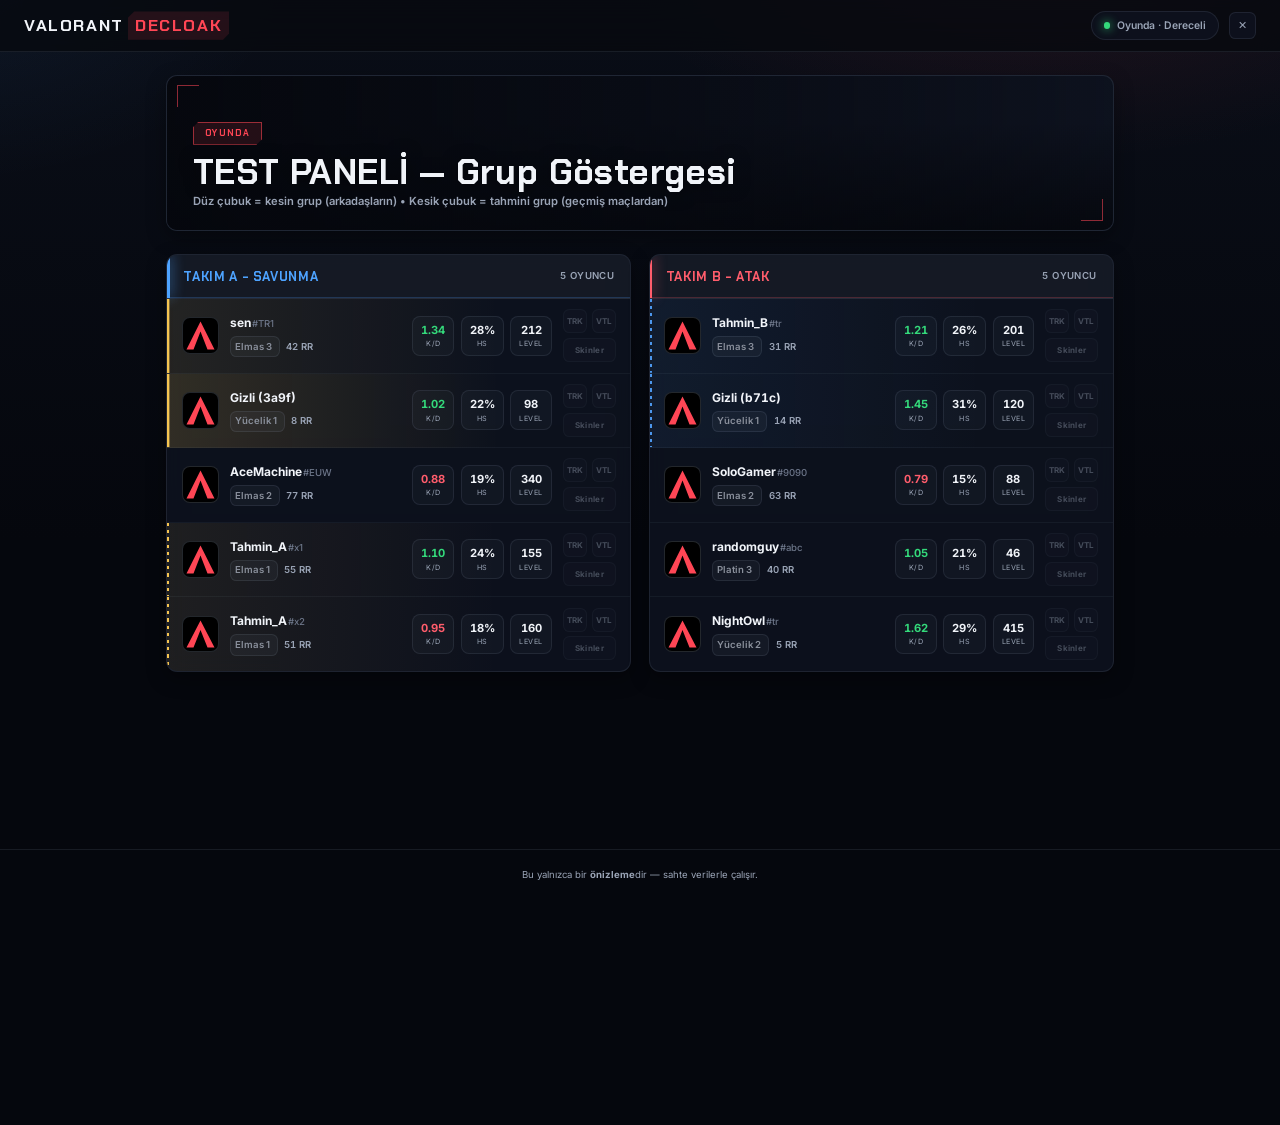
<file: web/test_panel.html>
<!DOCTYPE html>
<html lang="tr">
<head>
  <meta charset="UTF-8" />
  <meta name="viewport" content="width=device-width, initial-scale=1.0" />
  <title>Decloak — Test Paneli (Grup Göstergesi)</title>
  <link rel="preconnect" href="https://fonts.googleapis.com" />
  <link rel="preconnect" href="https://fonts.gstatic.com" crossorigin />
  <link href="https://fonts.googleapis.com/css2?family=Inter:wght@400;500;600;700;800&family=Chakra+Petch:wght@500;600;700&display=swap" rel="stylesheet" />
  <link rel="stylesheet" href="style.css?v=13" />
</head>
<body>
  <div class="bg-glow"></div>

  <header class="topbar">
    <div class="brand">
      <span class="brand-mark">VALORANT</span><span class="brand-accent">DECLOAK</span>
    </div>
    <div class="topbar-right">
      <div class="status-pill">
        <span id="status-dot" class="dot live"></span>
        <span id="status-text">Oyunda · Dereceli</span>
      </div>
      <button id="quit-btn" class="quit" title="Kapat">✕</button>
    </div>
  </header>

  <main class="container">
    <section id="hero" class="hero">
      <div class="hero-overlay"></div>
      <div class="hero-frame" aria-hidden="true"></div>
      <div class="hero-content">
        <span id="state-badge" class="state-badge">Oyunda</span>
        <h1 id="map-name" class="map-name">TEST PANELİ — Grup Göstergesi</h1>
        <div id="mode-name" class="mode-name">Düz çubuk = kesin grup (arkadaşların) • Kesik çubuk = tahmini grup (geçmiş maçlardan)</div>
      </div>
    </section>

    <div id="teams" class="teams"></div>
  </main>

  <footer class="foot">
    <span class="lan-info">Bu yalnızca bir <b>önizleme</b>dir — sahte verilerle çalışır.</span>
  </footer>
  <div id="toast" class="toast"></div>

  <script>
  "use strict";
  // Gerçek panelle aynı renk paleti ve kenar-parıltısı mantığı.
  const PARTY_COLORS = ["#f5c451", "#4c97ed", "#43d17a", "#e0658a", "#b07cf0", "#5ad1cd"];
  const T = { players: "oyuncu" };
  const esc = (s) => String(s == null ? "" : s).replace(/[&<>"]/g, (c) =>
    ({ "&": "&amp;", "<": "&lt;", ">": "&gt;", '"': "&quot;" }[c]));

  let TIERS = {};
  async function loadTiers() {
    try {
      const j = await (await fetch("https://valorant-api.com/v1/competitivetiers")).json();
      j.data[j.data.length - 1].tiers.forEach((t) => {
        TIERS[t.tier] = { color: "#" + (t.color ? t.color.slice(0, 6) : "8a909c"), icon: t.smallIcon };
      });
    } catch (e) {}
  }
  const RANKS = ["Unranked","Unranked","Unranked","Demir 1","Demir 2","Demir 3","Bronz 1","Bronz 2","Bronz 3","Gümüş 1","Gümüş 2","Gümüş 3","Altın 1","Altın 2","Altın 3","Platin 1","Platin 2","Platin 3","Elmas 1","Elmas 2","Elmas 3","Yücelik 1","Yücelik 2","Yücelik 3","Immortal 1","Immortal 2","Immortal 3","Radyant"];
  function rankInfo(idx){ const t=TIERS[idx]; return { name: RANKS[idx]||"?", color: t?t.color:"#8a909c", icon: t?t.icon:null }; }
  function splitName(full){ if(!full) return {name:"?",tag:""}; const i=full.lastIndexOf("#"); return i<0?{name:full,tag:""}:{name:full.slice(0,i),tag:full.slice(i)}; }
  function chip(value,label,cls){ if(value==null||value==="") return ""; return `<div class="chip"><span class="v ${cls||""}">${esc(value)}</span><span class="l">${esc(label)}</span></div>`; }

  function partyColor(p){ const n=parseInt(p.partyNumber,10); return (!n||n<=0)?null:PARTY_COLORS[(n-1)%PARTY_COLORS.length]; }
  function predictedColor(p){ const n=parseInt(p.predictedParty,10); return (!n||n<=0)?null:PARTY_COLORS[(n-1)%PARTY_COLORS.length]; }

  const VLOGO = "data:image/svg+xml,%3Csvg xmlns='http://www.w3.org/2000/svg' viewBox='0 0 300 300'%3E%3Cpolygon points='150,30 270,270 210,270 150,115 90,270 30,270' fill='%23FF4655'/%3E%3C/svg%3E";
  function playerRowHTML(p,isSelf){
    const pc = partyColor(p);
    const pp = pc ? null : predictedColor(p);
    const edgeColor = pc || pp;
    const edgeClass = isSelf ? "" : (pc ? " party" : pp ? " party-pred" : "");
    const ri = rankInfo(p.rank||0);
    const {name,tag} = splitName(p.name);
    const rankImg = ri.icon?`<img src="${ri.icon}" alt="">`:"";
    const rrHtml = (p.rr===0||p.rr)?`<span class="rr">${parseInt(p.rr,10)} RR</span>`:"";
    const kdNum = parseFloat(p.kd);
    const kdCls = isNaN(kdNum)?"":(kdNum>=1?"good":"bad");
    return `
    <div class="player${isSelf?" self":""}${edgeClass}"${edgeColor&&!isSelf?` style="--pc:${edgeColor}"`:""}>
      <div class="avatar"><img src="${VLOGO}" alt=""></div>
      <div class="pmain">
        <div class="nmeta"><span class="nick">${esc(name)}</span><span class="tag">${esc(tag)}</span></div>
        <div class="rankline">
          <span class="rank-badge" style="color:${ri.color}">${rankImg}${esc(ri.name)}</span>
          ${rrHtml}
        </div>
      </div>
      <div class="stats">
        ${chip(p.kd,"K/D",kdCls)}${chip(p.headshotPercentage!=null?p.headshotPercentage+"%":null,"HS")}${chip(p.level,"level")}
      </div>
      <div class="acts">
        <a href="#" onclick="return false" title="Tracker">TRK</a>
        <a href="#" onclick="return false" title="VTL">VTL</a>
        <button type="button" class="skins-btn" title="Skinler">Skinler</button>
      </div>
    </div>`;
  }
  function teamCardHTML(title,cls,players,selfId){
    const rows = players.map((p)=>playerRowHTML(p,p.id===selfId)).join("");
    return `<div class="team-card ${cls}">
      <div class="team-head"><span class="team-title">${esc(title)}</span><span class="team-count">${players.length} ${esc(T.players)}</span></div>
      ${rows}
    </div>`;
  }

  // --- SAHTE VERİ ---
  // partyNumber  : presence ile KESİN tespit (yalnızca sen + arkadaşların) -> düz çubuk
  // predictedParty: geçmiş maç birlikteliğinden TAHMİN -> kesik çubuk
  const SELF = "p1";
  const teamA = [
    { id:"p1", name:"sen#TR1",        rank:20, rr:42, kd:"1.34", headshotPercentage:28, level:212, partyNumber:1, predictedParty:0 },
    { id:"p2", name:"Gizli (3a9f)",   rank:21, rr:8,  kd:"1.02", headshotPercentage:22, level:98,  partyNumber:1, predictedParty:0 },
    { id:"p3", name:"AceMachine#EUW", rank:19, rr:77, kd:"0.88", headshotPercentage:19, level:340, partyNumber:0, predictedParty:0 },
    { id:"p4", name:"Tahmin_A#x1",    rank:18, rr:55, kd:"1.10", headshotPercentage:24, level:155, partyNumber:0, predictedParty:1 },
    { id:"p5", name:"Tahmin_A#x2",    rank:18, rr:51, kd:"0.95", headshotPercentage:18, level:160, partyNumber:0, predictedParty:1 },
  ];
  const teamB = [
    { id:"e1", name:"Tahmin_B#tr",    rank:20, rr:31, kd:"1.21", headshotPercentage:26, level:201, partyNumber:0, predictedParty:2 },
    { id:"e2", name:"Gizli (b71c)",   rank:21, rr:14, kd:"1.45", headshotPercentage:31, level:120, partyNumber:0, predictedParty:2 },
    { id:"e3", name:"SoloGamer#9090", rank:19, rr:63, kd:"0.79", headshotPercentage:15, level:88,  partyNumber:0, predictedParty:0 },
    { id:"e4", name:"randomguy#abc",  rank:17, rr:40, kd:"1.05", headshotPercentage:21, level:46,  partyNumber:0, predictedParty:0 },
    { id:"e5", name:"NightOwl#tr",    rank:22, rr:5,  kd:"1.62", headshotPercentage:29, level:415, partyNumber:0, predictedParty:0 },
  ];

  (async function(){
    await loadTiers();
    const teams = document.getElementById("teams");
    teams.className = "teams";
    teams.innerHTML =
      teamCardHTML("Takım A - Savunma","blue",teamA,SELF) +
      teamCardHTML("Takım B - Atak","red",teamB,SELF);
  })();
  </script>
</body>
</html>
</file>
<file: web/style.css>
/* =========================================================================
   Valorant Decloak — "Taktiksel Yayın HUD'u" tasarım sistemi
   Data-dense scoreboard omurgası + Valorant'ın açısal HUD dili.
   Erişilebilir (WCAG AA hedefi), performanslı (transform/opacity animasyon).
   ========================================================================= */

:root {
  /* --- marka aksanı (Valorant kimliği) --- */
  --accent: #ff4655;
  --accent-bright: #ff6b78;
  --accent-soft: rgba(255, 70, 85, .12);
  --accent-line: rgba(255, 70, 85, .55);

  /* --- katmanlı lacivert-siyah zemin --- */
  --bg: #05070d;
  --bg-2: #0a0e18;
  --surface: #0e1320;          /* opak panel */
  --surface-2: #131a2b;
  --panel: rgba(15, 21, 34, .74);   /* cam panel */
  --panel-head: rgba(255, 255, 255, .03);
  --row-hover: rgba(148, 163, 184, .055);

  /* --- kenarlıklar (slate tabanlı, her iki temada görünür) --- */
  --border: rgba(148, 163, 184, .13);
  --border-strong: rgba(148, 163, 184, .24);

  /* --- metin --- */
  --text: #f1f4f9;
  --muted: #9aa4b6;            /* AA kontrast: ikincil metin/etiketler */
  --dim: #6c7588;              /* yalnızca dekoratif/üçüncül */

  /* --- semantik --- */
  --blue: #4ea3ff;             /* Takım A */
  --red: #ff5d6c;              /* Takım B */
  --green: #34d97b;            /* pozitif */
  --gold: #f5c451;             /* self / peak */

  /* --- elevasyon ölçeği --- */
  --sh-1: 0 1px 2px rgba(0, 0, 0, .4);
  --sh-2: 0 8px 24px rgba(0, 0, 0, .35);
  --sh-3: 0 30px 80px rgba(0, 0, 0, .6);

  --radius: 14px;
  --radius-sm: 10px;
  --radius-xs: 8px;

  --ease: cubic-bezier(.22, 1, .36, 1);
  --dur: .2s;
}

* { box-sizing: border-box; }

/* tüm arayüzü orantılı olarak ~%70 boyutuna küçült (Chromium webview destekli) */
html { zoom: 0.8; }

html, body { height: 100%; }

body {
  margin: 0;
  min-height: 100dvh;
  display: flex;
  flex-direction: column;
  background: var(--bg);
  color: var(--text);
  font-family: "Inter", "Segoe UI", Roboto, Arial, sans-serif;
  font-size: 14px;
  line-height: 1.5;
  -webkit-font-smoothing: antialiased;
  text-rendering: optimizeLegibility;
  overflow-x: hidden;
}

/* tüm sayısal değerler hizalı dursun -> poll'de zıplama yok */
.rr, .chip .v, .team-count, .pc-level, .peak-rr, .nick { font-variant-numeric: tabular-nums; }

/* atmosfer */
.bg-glow {
  position: fixed; inset: 0; z-index: 0; pointer-events: none;
  background:
    radial-gradient(1000px 560px at 82% -12%, rgba(255, 70, 85, .12), transparent 60%),
    radial-gradient(820px 520px at -5% -5%, rgba(78, 163, 255, .08), transparent 55%),
    linear-gradient(180deg, var(--bg-2), var(--bg) 60%);
}

a { color: inherit; }

/* görünür klavye odağı — her etkileşimli öğede */
:where(a, button, [tabindex]):focus-visible {
  outline: 2px solid var(--accent-bright);
  outline-offset: 2px;
  border-radius: var(--radius-xs);
}

/* ============================ üst bar ============================ */
.topbar {
  position: sticky; top: 0; z-index: 20;
  display: flex; align-items: center; justify-content: space-between;
  padding: 14px 30px;
  background: rgba(7, 9, 15, .78);
  backdrop-filter: blur(16px);
  -webkit-backdrop-filter: blur(16px);
  border-bottom: 1px solid var(--border);
}
.brand {
  font-family: "Chakra Petch", sans-serif;
  font-weight: 700; font-size: 21px; letter-spacing: 2px;
  display: flex; align-items: center; gap: 5px;
}
.brand-mark { color: var(--text); }
.brand-accent {
  color: var(--accent);
  /* açısal Valorant chamfer rozeti */
  background: var(--accent-soft);
  padding: 2px 9px;
  clip-path: polygon(8px 0, 100% 0, 100% calc(100% - 8px), calc(100% - 8px) 100%, 0 100%, 0 8px);
}
.topbar-right { display: flex; align-items: center; gap: 12px; }

.status-pill {
  display: flex; align-items: center; gap: 9px;
  padding: 7px 15px; border-radius: 999px;
  background: var(--panel); border: 1px solid var(--border);
  font-weight: 600; color: var(--muted); font-size: 13px;
}
.dot { width: 8px; height: 8px; border-radius: 50%; background: #4a5160; transition: var(--dur); flex-shrink: 0; }
.dot.live { background: var(--green); box-shadow: 0 0 12px var(--green); animation: pulse 1.8s infinite; }
@keyframes pulse { 0%, 100% { opacity: 1; } 50% { opacity: .45; } }

.quit {
  width: 34px; height: 34px; border-radius: var(--radius-xs);
  background: var(--panel); border: 1px solid var(--border);
  color: var(--muted); cursor: pointer; font-size: 14px;
  display: grid; place-items: center;
  transition: var(--dur) var(--ease);
}
.quit:hover { color: #fff; background: var(--accent); border-color: var(--accent); box-shadow: 0 0 16px var(--accent-soft); }

/* ============================ yerleşim ============================ */
.container {
  position: relative; z-index: 1;
  width: 100%; max-width: 1240px; margin: 0 auto;
  padding: 28px; flex: 1 0 auto;
}

/* ============================ hero ============================ */
.hero {
  position: relative; height: 196px; border-radius: var(--radius); overflow: hidden;
  margin-bottom: 28px; border: 1px solid var(--border);
  background: var(--surface) center/cover no-repeat;
  display: flex; align-items: flex-end;
  box-shadow: var(--sh-2);
}
.hero-overlay {
  position: absolute; inset: 0;
  background:
    linear-gradient(90deg, rgba(5, 7, 13, .96) 0%, rgba(5, 7, 13, .6) 52%, rgba(5, 7, 13, .12) 100%),
    linear-gradient(0deg, rgba(5, 7, 13, .9), transparent 70%);
}
/* HUD köşe parantezleri (dekoratif) */
.hero-frame { position: absolute; inset: 12px; pointer-events: none; z-index: 1; }
.hero-frame::before, .hero-frame::after {
  content: ""; position: absolute; width: 26px; height: 26px;
  border: 2px solid var(--accent-line);
}
.hero-frame::before { top: 0; left: 0; border-right: 0; border-bottom: 0; }
.hero-frame::after  { bottom: 0; right: 0; border-left: 0; border-top: 0; }

.hero-content { position: relative; z-index: 2; padding: 26px 32px; }
.state-badge {
  display: inline-block; padding: 5px 14px;
  background: var(--accent-soft); color: var(--accent);
  border: 1px solid var(--accent-line);
  font-family: "Chakra Petch", sans-serif;
  font-weight: 700; font-size: 11px; letter-spacing: 1.6px; text-transform: uppercase;
  clip-path: polygon(7px 0, 100% 0, 100% calc(100% - 7px), calc(100% - 7px) 100%, 0 100%, 0 7px);
}
.map-name {
  font-family: "Chakra Petch", sans-serif; margin: 13px 0 3px;
  font-size: 44px; font-weight: 700; letter-spacing: .5px; line-height: 1;
  text-shadow: 0 2px 18px rgba(0, 0, 0, .55);
}
.mode-name { color: var(--muted); font-weight: 600; font-size: 14px; }

/* ============================ takımlar ============================ */
.teams { display: grid; grid-template-columns: 1fr 1fr; gap: 22px; }
.teams.single { grid-template-columns: 1fr; max-width: 700px; margin: 0 auto; }

.team-card {
  background: var(--panel);
  backdrop-filter: blur(12px); -webkit-backdrop-filter: blur(12px);
  border: 1px solid var(--border); border-radius: var(--radius); overflow: hidden;
  box-shadow: var(--sh-2);
  animation: rise .4s var(--ease) both;
}
@keyframes rise { from { opacity: 0; transform: translateY(12px); } to { opacity: 1; transform: none; } }
/* canlı yenilemelerde aynı konteyner; giriş animasyonunu sustur */
.teams.no-anim .team-card { animation: none; }

.team-head {
  display: flex; align-items: center; justify-content: space-between;
  padding: 15px 20px; position: relative;
  border-bottom: 1px solid var(--border);
  background: var(--panel-head);
}
/* taktiksel sol aksan şeridi */
.team-head::before {
  content: ""; position: absolute; left: 0; top: 0; bottom: 0; width: 3px;
  background: var(--dim);
}
.team-card.blue .team-head::before { background: var(--blue); box-shadow: 0 0 16px var(--blue); }
.team-card.red  .team-head::before { background: var(--red);  box-shadow: 0 0 16px var(--red); }
/* başlık altı ince renkli hairline */
.team-card.blue .team-head { box-shadow: inset 0 -1px 0 rgba(78, 163, 255, .3); }
.team-card.red  .team-head { box-shadow: inset 0 -1px 0 rgba(255, 93, 108, .3); }

.team-title {
  font-family: "Chakra Petch", sans-serif; font-weight: 700; font-size: 16px;
  letter-spacing: .8px; text-transform: uppercase;
}
.team-card.blue .team-title { color: var(--blue); }
.team-card.red  .team-title { color: var(--red); }
.team-count {
  color: var(--muted); font-size: 12px; font-weight: 600;
  text-transform: uppercase; letter-spacing: .5px;
}

/* ============================ oyuncu satırı ============================ */
.player {
  display: grid;
  grid-template-columns: 46px minmax(0, 1fr) auto auto;
  align-items: center; gap: 14px;
  padding: 13px 18px;
  border-bottom: 1px solid rgba(148, 163, 184, .07);
  position: relative; transition: background .15s var(--ease);
}
.player:last-child { border-bottom: none; }
.player:hover { background: var(--row-hover); }
/* grup (premade) üyeleri: kendi satırın gibi sol kenarda renkli parıltı.
   her grubun kendi rengi var (--pc). */
.player.party {
  background: linear-gradient(90deg, color-mix(in srgb, var(--pc) 16%, transparent), transparent 72%);
  box-shadow: inset 3px 0 0 var(--pc);
}
/* tahmini grup: kesik (dashed) sol çubuk + daha soluk arka plan = "kesin değil" */
.player.party-pred {
  background:
    repeating-linear-gradient(to bottom, var(--pc) 0 4px, transparent 4px 9px) left/3px 100% no-repeat,
    linear-gradient(90deg, color-mix(in srgb, var(--pc) 8%, transparent), transparent 72%);
}
.player.self {
  background: linear-gradient(90deg, rgba(245, 196, 81, .1), transparent 72%);
  box-shadow: inset 3px 0 0 var(--gold);
}

.avatar { position: relative; width: 46px; height: 46px; }
.avatar img {
  width: 46px; height: 46px; border-radius: var(--radius-sm); object-fit: cover;
  background: #000; border: 1px solid var(--border-strong);
}
.avatar .ph {
  width: 46px; height: 46px; border-radius: var(--radius-sm);
  background: var(--surface-2) url("data:image/svg+xml,%3Csvg xmlns='http://www.w3.org/2000/svg' viewBox='0 0 300 300'%3E%3Cpolygon points='150,30 270,270 210,270 150,115 90,270 30,270' fill='%23FF4655'/%3E%3C/svg%3E") center/60% no-repeat;
  border: 1px solid var(--border);
}

.pmain { min-width: 0; }
.nmeta { display: inline-flex; align-items: baseline; gap: 1px; cursor: pointer; max-width: 100%; }
.nick { font-weight: 700; font-size: 15px; white-space: nowrap; overflow: hidden; text-overflow: ellipsis; }
.tag { color: var(--dim); font-size: 12px; font-weight: 500; }
.nmeta:hover .nick { color: var(--accent-bright); }

.rankline { display: flex; align-items: center; gap: 8px; margin-top: 5px; }
.rank-badge {
  display: inline-flex; align-items: center; gap: 6px;
  padding: 3px 9px 3px 5px; border-radius: var(--radius-xs);
  background: rgba(148, 163, 184, .06); border: 1px solid var(--border);
  font-size: 12px; font-weight: 600;
}
.rank-badge img { width: 18px; height: 18px; }
.rr { color: var(--muted); font-size: 12px; font-weight: 600; }
.rr.pos { color: var(--green); }
.rr.neg { color: var(--red); }

/* stat çipleri */
.stats { display: flex; gap: 8px; align-items: center; }
.chip {
  display: flex; flex-direction: column; align-items: center; gap: 1px;
  min-width: 52px; padding: 6px 10px; border-radius: var(--radius-sm);
  background: rgba(148, 163, 184, .045); border: 1px solid var(--border);
}
.chip .v { font-weight: 700; font-size: 14px; }
.chip .l { font-size: 9px; color: var(--muted); text-transform: uppercase; letter-spacing: .6px; }
.chip .v.good { color: var(--green); }
.chip .v.bad { color: var(--red); }

/* peak rank: ikon üstte, peak RR altta */
.chip.peak { gap: 3px; padding: 5px 9px; }
.chip.peak .peak-ic { width: 22px; height: 22px; object-fit: contain; }
.chip.peak .peak-rr { font-size: 12px; font-weight: 700; color: var(--gold); }

/* aksiyonlar */
.acts { display: flex; flex-wrap: wrap; gap: 6px; width: 66px; opacity: .4; transition: opacity .15s var(--ease); }
.player:hover .acts { opacity: 1; }
.acts a, .acts .skins-btn {
  display: grid; place-items: center; width: 30px; height: 30px;
  border-radius: var(--radius-xs); background: rgba(148, 163, 184, .05);
  border: 1px solid var(--border);
  color: var(--muted); text-decoration: none; font-size: 10px; font-weight: 700;
  transition: var(--dur) var(--ease);
}
.acts a:hover, .acts .skins-btn:hover { color: #fff; background: var(--accent); border-color: var(--accent); }
.acts .skins-btn {
  flex-basis: 100%; width: 100%; height: 30px; padding: 0;
  cursor: pointer; font-family: inherit; letter-spacing: .4px;
}

/* ============================ skin modalı ============================ */
.skins-modal { position: fixed; inset: 0; z-index: 60; display: none; }
.skins-modal.open { display: block; }
.skins-backdrop {
  position: absolute; inset: 0;
  background: rgba(3, 5, 9, .8); backdrop-filter: blur(7px); -webkit-backdrop-filter: blur(7px);
  animation: fade .22s var(--ease) both;
}
@keyframes fade { from { opacity: 0; } to { opacity: 1; } }
.skins-box {
  position: relative; z-index: 1;
  width: min(1280px, 96vw); max-height: 92vh; margin: 4vh auto 0;
  display: flex; flex-direction: column;
  background: linear-gradient(180deg, var(--surface-2), var(--surface));
  border: 1px solid var(--border-strong); border-radius: var(--radius); overflow: hidden;
  box-shadow: var(--sh-3);
  animation: rise .28s var(--ease) both;
}
.skins-head {
  display: flex; align-items: center; justify-content: space-between;
  padding: 16px 22px; border-bottom: 1px solid var(--border);
  background: var(--panel-head);
}
.skins-title { display: flex; align-items: baseline; gap: 8px; font-family: "Chakra Petch", sans-serif; }
.skins-title .nick { font-size: 22px; font-weight: 700; }
.skins-title .tag { color: var(--dim); font-size: 14px; }
.skins-sub {
  color: var(--accent); font-size: 12px; font-weight: 700;
  letter-spacing: 1.4px; text-transform: uppercase; margin-left: 8px;
}
.skins-close {
  width: 36px; height: 36px; border-radius: var(--radius-xs);
  background: var(--panel); border: 1px solid var(--border);
  color: var(--muted); cursor: pointer; font-size: 15px;
  display: grid; place-items: center;
  transition: var(--dur) var(--ease);
}
.skins-close:hover { color: #fff; background: var(--accent); border-color: var(--accent); }
.skins-body { padding: 22px; overflow: auto; }

.skins-grid { columns: 5 220px; column-gap: 22px; }
@media (max-width: 1100px) { .skins-grid { columns: 3 220px; } }
@media (max-width: 720px)  { .skins-grid { columns: 2 200px; } }
@media (max-width: 480px)  { .skins-grid { columns: 1; } }

.wpn-cat { break-inside: avoid; margin-bottom: 26px; }
.wpn-cat-title {
  font-family: "Chakra Petch", sans-serif; font-weight: 700; font-size: 13px;
  letter-spacing: 1.2px; color: var(--muted); text-transform: uppercase;
  text-align: center; margin-bottom: 10px;
}

.wpn {
  position: relative; margin-bottom: 10px; padding: 14px 12px 8px;
  border-radius: var(--radius-sm); background: rgba(148, 163, 184, .04);
  border: 1px solid var(--border); transition: var(--dur) var(--ease); overflow: hidden;
}
.wpn:hover { background: rgba(148, 163, 184, .07); border-color: var(--border-strong); }
.wpn-art { height: 60px; display: flex; align-items: center; justify-content: center; }
.wpn-skin { max-width: 100%; max-height: 60px; object-fit: contain; filter: drop-shadow(0 2px 6px rgba(0, 0, 0, .5)); }
.wpn-empty { width: 100%; height: 60px; }
.wpn-buddy {
  position: absolute; right: 8px; bottom: 26px; width: 26px; height: 26px;
  object-fit: contain; filter: drop-shadow(0 1px 3px rgba(0, 0, 0, .6));
}
.wpn-name {
  margin-top: 6px; font-size: 11px; font-weight: 700; letter-spacing: .5px;
  color: var(--muted); text-transform: uppercase;
}

/* oyuncu kartı paneli */
.pc-card {
  position: relative; border-radius: var(--radius-sm); overflow: hidden;
  border: 1px solid var(--border-strong); background: var(--bg);
}
.pc-art { display: block; width: 100%; height: auto; }
.pc-art.pc-empty { height: 260px; background: var(--surface-2); }
.pc-level {
  position: absolute; top: 8px; left: 50%; transform: translateX(-50%); z-index: 2;
  padding: 2px 12px; border-radius: 999px;
  background: rgba(5, 7, 13, .84); border: 1px solid var(--gold);
  color: var(--gold); font-weight: 700; font-size: 12px;
}
.pc-pname {
  position: absolute; left: 0; right: 0; bottom: 0; z-index: 2;
  padding: 8px; text-align: center; font-weight: 700; font-size: 14px;
  background: linear-gradient(0deg, rgba(5, 7, 13, .94), transparent);
}

.skins-empty {
  break-inside: avoid; margin-bottom: 26px; padding: 24px;
  border-radius: var(--radius-sm); background: rgba(148, 163, 184, .04); border: 1px solid var(--border);
  color: var(--muted); text-align: center; font-size: 13px; line-height: 1.6;
}

/* ============================ placeholder / yükleme ============================ */
.placeholder { grid-column: 1 / -1; text-align: center; color: var(--muted); padding: 80px 0; }
.placeholder p { margin-top: 18px; font-size: 16px; }
.spinner {
  width: 38px; height: 38px; margin: 0 auto; border-radius: 50%;
  border: 3px solid rgba(148, 163, 184, .12); border-top-color: var(--accent);
  animation: spin 1s linear infinite;
}
@keyframes spin { to { transform: rotate(360deg); } }

/* ============================ toast ============================ */
.toast {
  position: fixed; bottom: 28px; left: 50%; transform: translate(-50%, 14px);
  background: var(--green); color: #06210f; font-weight: 700;
  padding: 10px 20px; border-radius: var(--radius-sm); opacity: 0; pointer-events: none;
  transition: var(--dur) var(--ease); z-index: 50; box-shadow: 0 8px 30px rgba(52, 217, 123, .32);
}
.toast.show { opacity: 1; transform: translate(-50%, 0); }

/* ============================ dil değiştirici ============================ */
.lang-switch {
  position: fixed; right: 18px; bottom: 18px; z-index: 55;
  display: flex; gap: 2px; padding: 4px;
  background: var(--panel); border: 1px solid var(--border);
  border-radius: 999px;
  backdrop-filter: blur(12px); -webkit-backdrop-filter: blur(12px);
  box-shadow: var(--sh-2);
}
.lang-opt {
  border: 0; background: transparent; cursor: pointer;
  color: var(--muted); font-family: "Chakra Petch", sans-serif; font-weight: 700;
  font-size: 12px; letter-spacing: .5px; padding: 6px 13px; border-radius: 999px;
  transition: var(--dur) var(--ease);
}
.lang-opt:hover { color: var(--text); }
.lang-opt.active { background: var(--accent); color: #fff; box-shadow: 0 0 14px var(--accent-soft); }

@media (max-width: 600px) {
  .lang-switch { right: 12px; bottom: 12px; padding: 3px; }
  .lang-opt { padding: 5px 11px; font-size: 11px; }
}

/* ============================ footer ============================ */
.foot {
  position: relative; z-index: 1; flex-shrink: 0;
  text-align: center; color: var(--muted); padding: 22px; font-size: 12px;
  border-top: 1px solid var(--border);
}
.foot .cred { color: var(--accent); text-decoration: none; font-weight: 600; }
.foot .cred:hover { text-decoration: underline; }

/* ============================ lisans hatası ============================ */
.license-error { max-width: 560px; margin: 0 auto; text-align: center; }
.license-error .le-icon { font-size: 42px; margin-bottom: 8px; }
.license-error h2 { color: var(--accent-bright); margin: 0 0 6px; font-family: "Chakra Petch", sans-serif; }
.license-error .le-msg { color: var(--text); margin: 0 0 18px; }
.license-error .le-hint { color: var(--muted); margin: 0 0 6px; font-size: 13px; }
.hwid-box {
  background: var(--surface); border: 1px solid var(--border-strong); border-radius: var(--radius-sm);
  padding: 12px 14px; font-family: ui-monospace, "SFMono-Regular", Menlo, Consolas, monospace;
  font-size: 13px; color: var(--text); word-break: break-all; cursor: pointer;
}
.hwid-copy {
  margin-top: 14px; width: auto; padding: 8px 18px; border-radius: var(--radius-xs);
  font-family: inherit; font-weight: 600;
}

/* ============================ responsive ============================ */
@media (max-width: 880px) {
  .teams { grid-template-columns: 1fr; }
  .stats .chip:nth-child(n+3) { display: none; }
}

/* telefon: oyuncu satırını dikey diz */
@media (max-width: 600px) {
  .container { padding: 14px; }
  .topbar { padding: 12px 16px; }
  .brand { font-size: 18px; }
  .status-pill { padding: 6px 11px; font-size: 12px; }

  .hero { height: 156px; margin-bottom: 20px; }
  .hero-content { padding: 18px 20px; }
  .map-name { font-size: 30px; }

  .teams { grid-template-columns: 1fr; gap: 16px; }

  .player {
    grid-template-columns: 44px minmax(0, 1fr);
    grid-template-areas:
      "avatar name"
      "stats  stats";
    row-gap: 10px; column-gap: 12px;
    padding: 12px 14px;
  }
  .avatar { grid-area: avatar; align-self: start; }
  .pmain  { grid-area: name; padding-right: 54px; }

  .stats {
    grid-area: stats;
    display: flex; flex-wrap: nowrap; gap: 8px; align-items: center;
  }
  .stats .chip { flex: 1; min-width: 0; padding: 6px 4px; }
  .stats .chip:nth-child(n+3) { display: flex; }

  /* peak rank: sağ üst köşe */
  .stats .chip.peak {
    position: absolute; top: 12px; right: 14px;
    flex: none; min-width: 0;
  }

  .acts { display: none; }
}

/* ============================ hareket azaltma ============================ */
@media (prefers-reduced-motion: reduce) {
  *, *::before, *::after {
    animation-duration: .001ms !important;
    animation-iteration-count: 1 !important;
    transition-duration: .001ms !important;
  }
}
</file>
